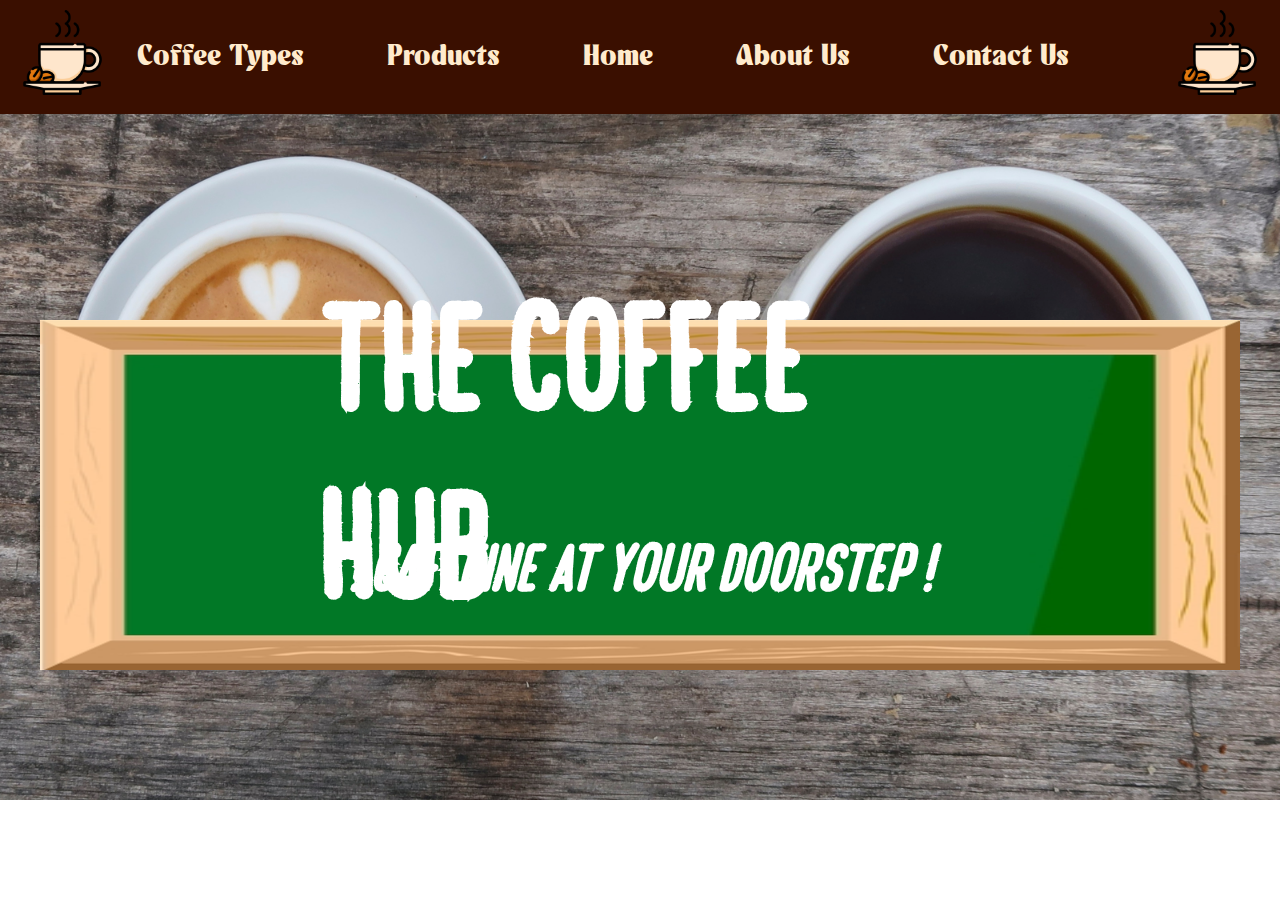
<file: index.html>
<!DOCTYPE html>
<html lang="en">
<head>
    <meta charset="UTF-8">
    <meta name="viewport" content="width=device-width, initial-scale=1.0">
    <title>The Coffee Hub | Homepage</title>
    <link rel="icon" type="png" href="coffee-cup.png">
    <link rel="stylesheet" href="styles.css">
</head>
<body>
    <nav class="navbar">
        <div class="navdiv">
            <div class="logo">
                <a href="index.html"><img src="coffee-cup.png" alt="coffee-cup" width="85px" height="85px"></a>
            </div>
            <div class="navitems">
                <li><a href="coffee_types.html">Coffee Types</a></li>
                <li><a href="product.html">Products</a></li>
                <li><a href="index.html">Home</a></li>
                <li><a href="about_us.html">About Us</a></li>
                <li><a href="contact_us.html">Contact Us</a></li>
            </div>
            <div class="logo">
                <a href="index.html"><img src="coffee-cup.png" alt="coffee-cup" width="85px" height="85px"></a>
            </div>
        </div>
    </nav>

    <img src="blackboard.jpeg" alt="blackboard" class="blackboard" width="1200" height="350">
    <div class="heading">
        <h1><b>The Coffee Hub</b></h1>
    </div>
    <div class="subhead">
        <h2><i>! Caffeine at your doorstep !</i></h2>
    </div>
    
    
</body>
</html>
</file>
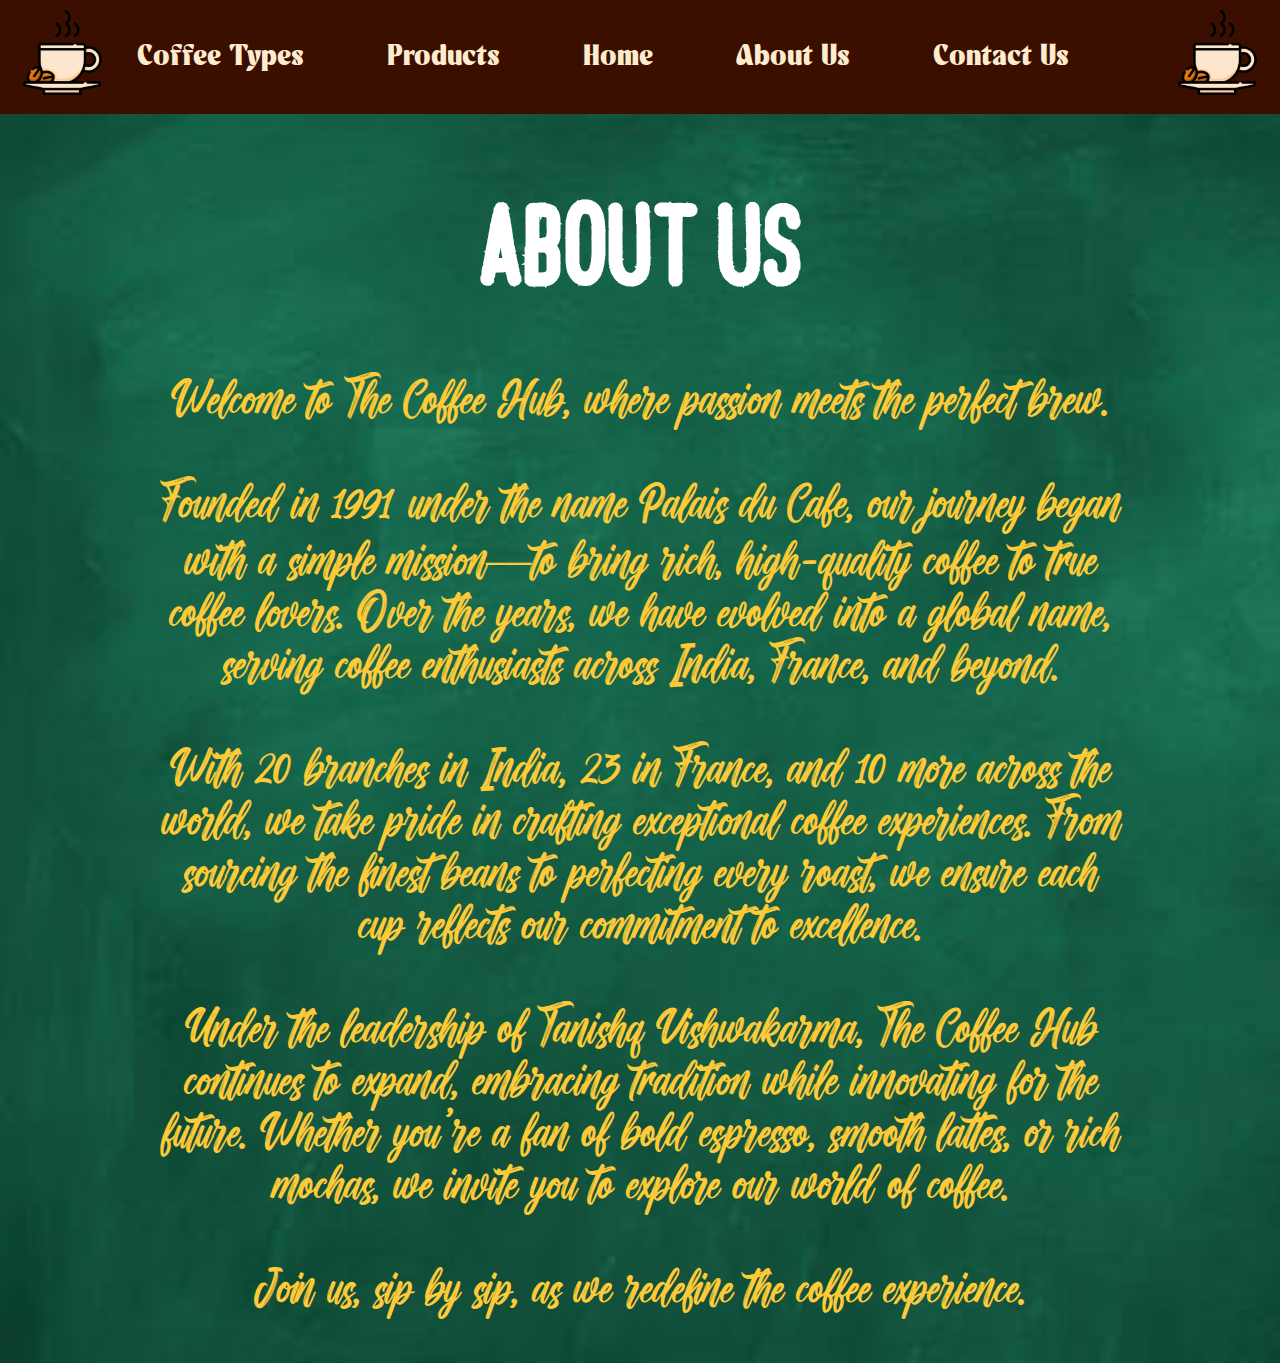
<file: about_us.html>
<!DOCTYPE html>
<html lang="en">
<head>
    <meta charset="UTF-8">
    <meta name="viewport" content="width=device-width, initial-scale=1.0">
    <title>The Coffee Hub | About Us</title>
    <link rel="icon" type="png" href="coffee-cup.png">
    <link rel="stylesheet" href="styles3.css">
</head>
<body>
    <nav class="navbar">
        <div class="navdiv">
            <div class="logo">
                <a href="index.html"><img src="coffee-cup.png" alt="coffee-cup" width="85px" height="85px"></a>
            </div>
            <div class="navitems">
                <li><a href="coffee_types.html">Coffee Types</a></li>
                <li><a href="product.html">Products</a></li>
                <li><a href="index.html">Home</a></li>
                <li><a href="about_us.html">About Us</a></li>
                <li><a href="contact_us.html">Contact Us</a></li>
            </div>
            <div class="logo">
                <a href="index.html"><img src="coffee-cup.png" alt="coffee-cup" width="85px" height="85px"></a>
            </div>
        </div>
    </nav>
    
    <h1 class="page_head">About Us</h1>

    <p class="aboutus">
        Welcome to The Coffee Hub, where passion meets the perfect brew.<br><br>

        Founded in 1991 under the name Palais du Café, our journey began with a simple mission—to bring rich,
         high-quality coffee to true coffee lovers. Over the years, we have evolved into a global name, serving coffee enthusiasts across India, France, and beyond.<br><br>

        With 20 branches in India, 23 in France, and 10 more across the world, we take pride in crafting exceptional coffee experiences. From sourcing the finest beans to perfecting every roast, we ensure each cup reflects our commitment to excellence.<br><br>

        Under the leadership of Tanishq Vishwakarma, The Coffee Hub continues to expand, embracing tradition while innovating for the future. Whether you’re a fan of bold espresso, smooth lattes, or rich mochas, we invite you to explore our world of coffee.<br><br>

        Join us, sip by sip, as we redefine the coffee experience.
    </p>
    
    
</body>
</html>
</file>
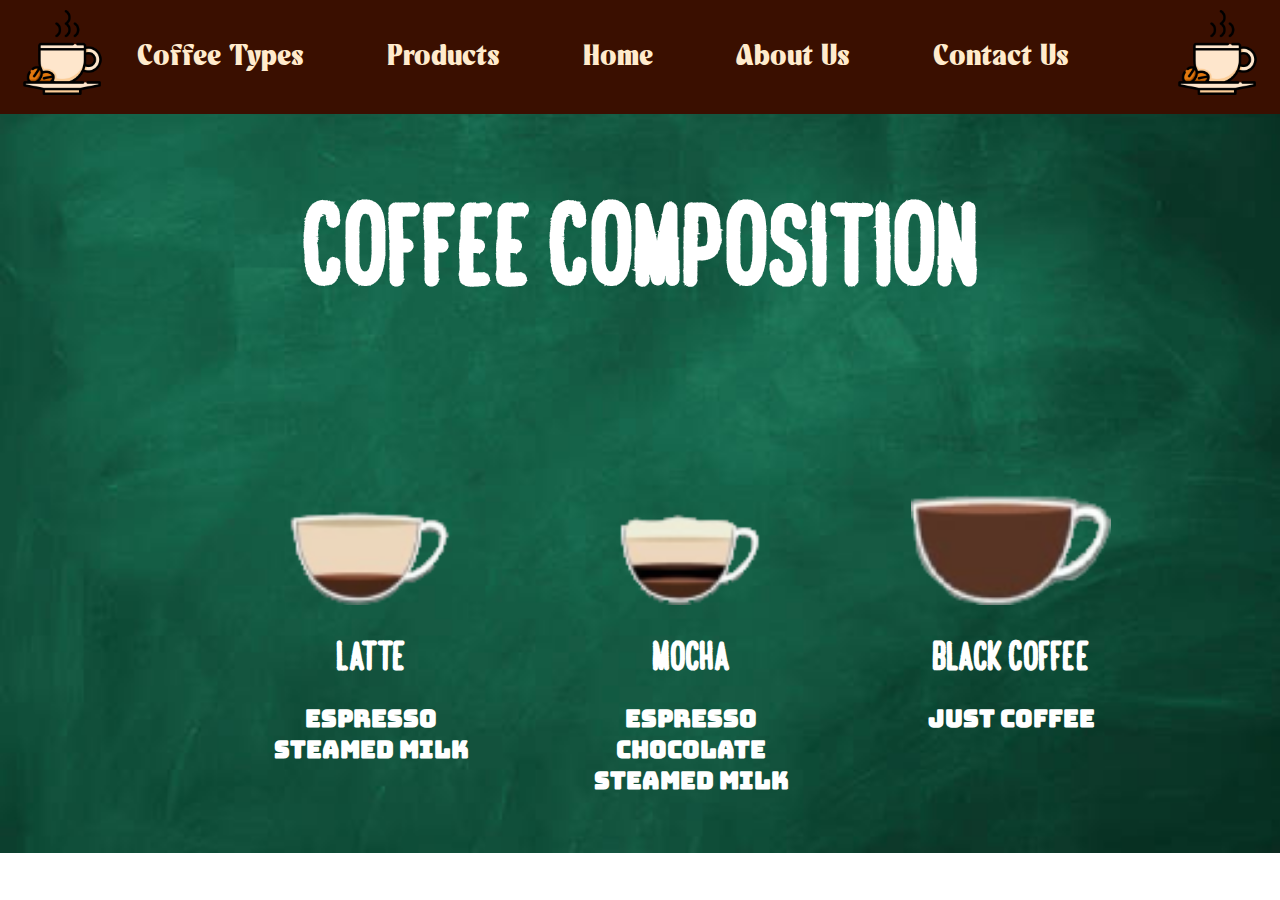
<file: coffee_types.html>
<!DOCTYPE html>
<html lang="en">
<head>
    <meta charset="UTF-8">
    <meta name="viewport" content="width=device-width, initial-scale=1.0">
    <title>The Coffee Hub | Coffee Composition</title>
    <link rel="icon" type="png" href="coffee-cup.png">
    <link rel="stylesheet" href="styles2.css">
</head>
<body>
    <nav class="navbar">
        <div class="navdiv">
            <div class="logo">
                <a href="index.html"><img src="coffee-cup.png" alt="coffee-cup" width="85px" height="85px"></a>
            </div>
            <div class="navitems">
                <li><a href="coffee_types.html">Coffee Types</a></li>
                <li><a href="product.html">Products</a></li>
                <li><a href="index.html">Home</a></li>
                <li><a href="about_us.html">About Us</a></li>
                <li><a href="contact_us.html">Contact Us</a></li>
            </div>
            <div class="logo">
                <a href="index.html"><img src="coffee-cup.png" alt="coffee-cup" width="85px" height="85px"></a>
            </div>
        </div>
    </nav>
    
    <h1 class="page_head">Coffee Composition</h1>

    <div class="itemsdiv">
        <div class="latte">
            <img src="latte-type.png" alt="latte" height="200" width="200">
            <h1>Latte</h1>
            <h2 style="font-family: 'bungee';">
                Espresso
                Steamed Milk
            </h2>
        </div>

        <div class="mocha">
            <img src="mocha-type.png" alt="mocha" height="200" width="200">
            <h1>Mocha</h1>
            <h2 style="font-family: 'bungee';">
                Espresso
                Chocolate
                Steamed Milk
            </h2>
        </div>

        <div class="black-coffee">
            <img src="black-coffee-type.png" alt="black-coffee" height="200" width="200">
            <h1>Black Coffee</h1>
            <h2 style="font-family: 'bungee';">Just Coffee</h2>
        </div>
    </div>
    
    
</body>
</html>
</file>
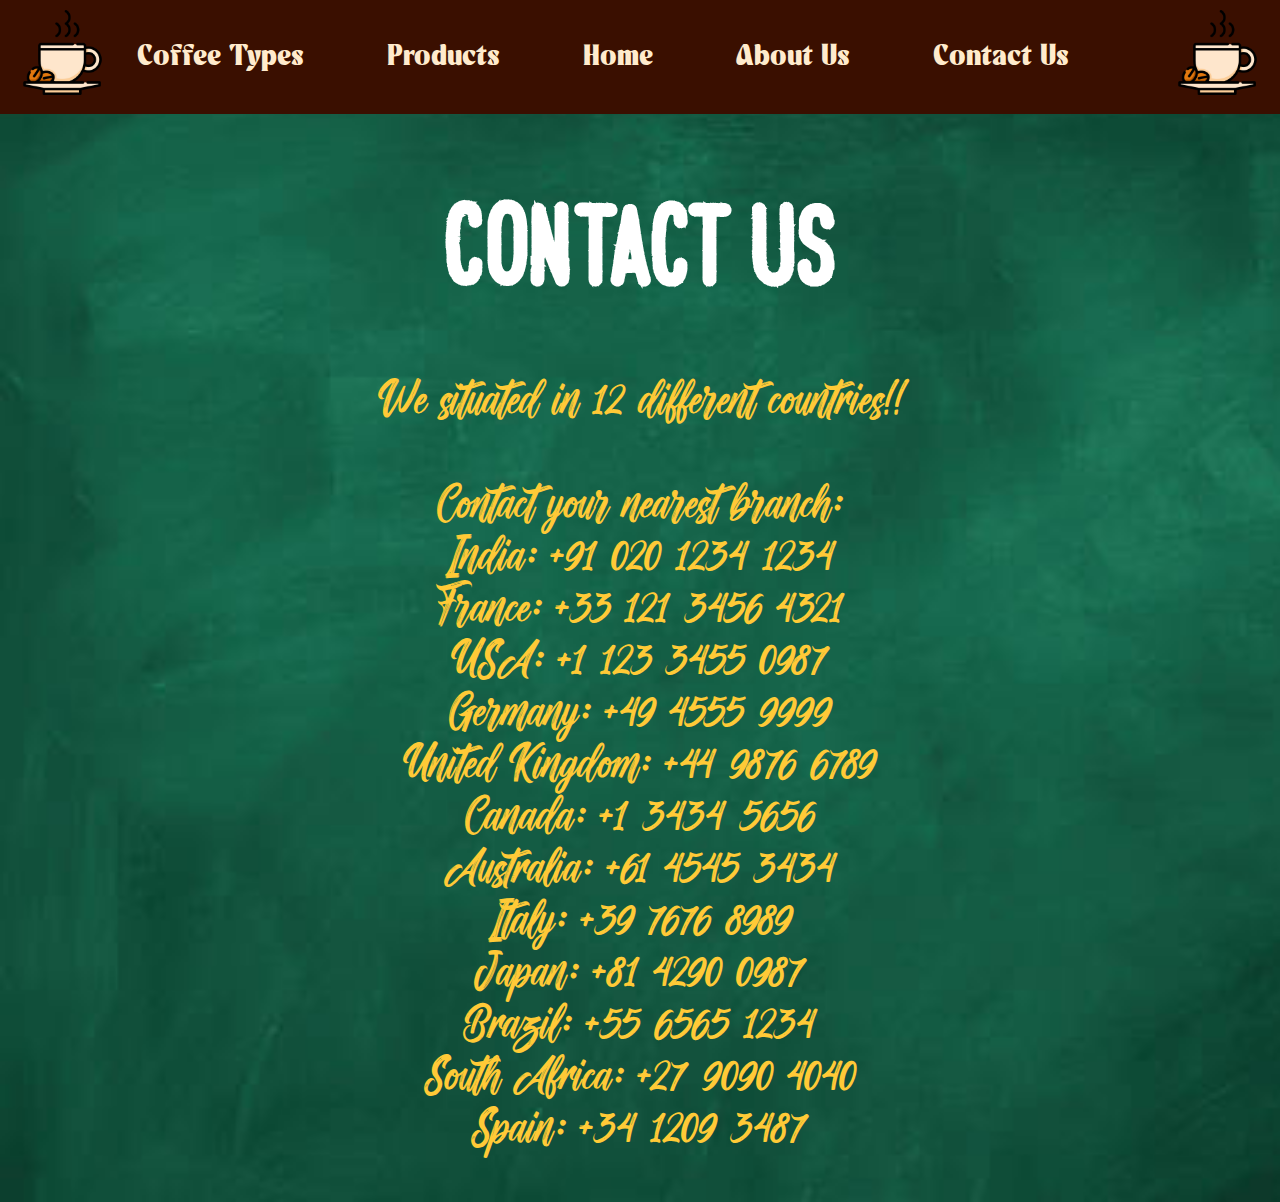
<file: contact_us.html>
<!DOCTYPE html>
<html lang="en">
<head>
    <meta charset="UTF-8">
    <meta name="viewport" content="width=device-width, initial-scale=1.0">
    <title>The Coffee Hub | Contact Us</title>
    <link rel="icon" type="png" href="coffee-cup.png">
    <link rel="stylesheet" href="styles3.css">
</head>
<body>
    <nav class="navbar">
        <div class="navdiv">
            <div class="logo">
                <a href="index.html"><img src="coffee-cup.png" alt="coffee-cup" width="85px" height="85px"></a>
            </div>
            <div class="navitems">
                <li><a href="coffee_types.html">Coffee Types</a></li>
                <li><a href="product.html">Products</a></li>
                <li><a href="index.html">Home</a></li>
                <li><a href="about_us.html">About Us</a></li>
                <li><a href="contact_us.html">Contact Us</a></li>
            </div>
            <div class="logo">
                <a href="index.html"><img src="coffee-cup.png" alt="coffee-cup" width="85px" height="85px"></a>
            </div>
        </div>
    </nav>
    
    <h1 class="page_head">Contact Us</h1>

    <p class="aboutus">
        We situated in 12 different countries!!<br><br>
        Contact your nearest branch:<br>
        India: +91 020 1234 1234<br>
        France: +33 121 3456 4321<br>
        USA: +1 123 3455 0987<br>
        Germany: +49 4555 9999<br>
        United Kingdom: +44 9876 6789<br>
        Canada: +1 3434 5656<br>
        Australia: +61 4545 3434<br>
        Italy: +39 7676 8989<br>
        Japan: +81 4290 0987<br>
        Brazil: +55 6565 1234<br>
        South Africa: +27 9090 4040<br>
        Spain: +34 1209 3487
    </p>
    
    
</body>
</html>
</file>
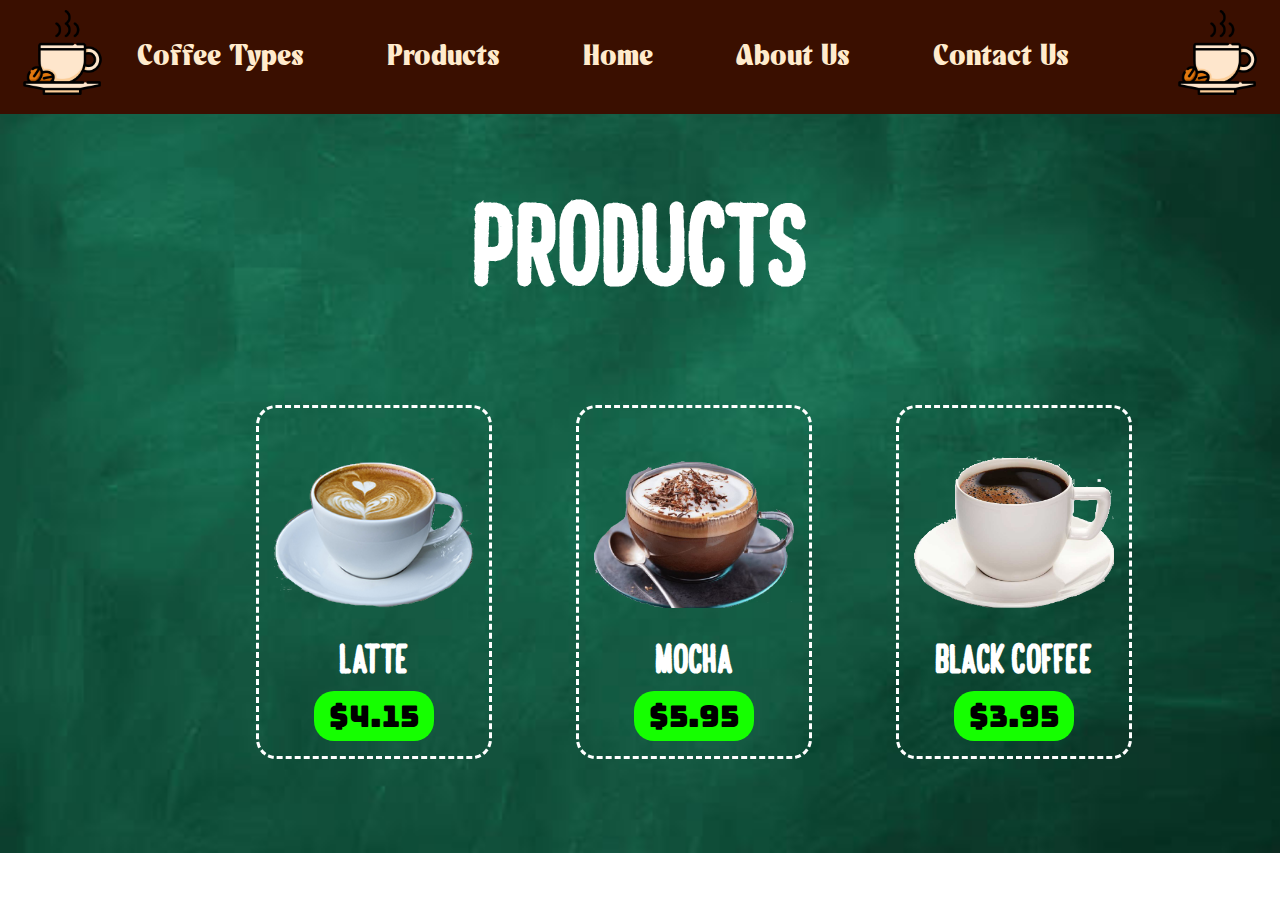
<file: product.html>
<!DOCTYPE html>
<html lang="en">
<head>
    <meta charset="UTF-8">
    <meta name="viewport" content="width=device-width, initial-scale=1.0">
    <title>The Coffee Hub | Products</title>
    <link rel="icon" type="png" href="coffee-cup.png">
    <link rel="stylesheet" href="styles1.css">
</head>
<body>
    <nav class="navbar">
        <div class="navdiv">
            <div class="logo">
                <a href="index.html"><img src="coffee-cup.png" alt="coffee-cup" width="85px" height="85px"></a>
            </div>
            <div class="navitems">
                <li><a href="coffee_types.html">Coffee Types</a></li>
                <li><a href="product.html">Products</a></li>
                <li><a href="index.html">Home</a></li>
                <li><a href="about_us.html">About Us</a></li>
                <li><a href="contact_us.html">Contact Us</a></li>
            </div>
            <div class="logo">
                <a href="index.html"><img src="coffee-cup.png" alt="coffee-cup" width="85px" height="85px"></a>
            </div>
        </div>
    </nav>
    
    <h1 class="page_head">Products</h1>

    <div class="itemsdiv">
        <div class="latte">
            <img src="latte-small.png" alt="latte" height="200" width="200">
            <h1>Latte</h1>
            <button>$4.15</button>
        </div>

        <div class="mocha">
            <img src="mocha.png" alt="mocha" height="200" width="200">
            <h1>Mocha</h1>
            <button>$5.95</button>
        </div>

        <div class="black-coffee">
            <img src="black-coffee.png" alt="black-coffee" height="200" width="200">
            <h1>Black Coffee</h1>
            <button>$3.95</button>
        </div>
    </div>
    
    
</body>
</html>
</file>
<file: styles.css>
.navbar{
    background-color: rgb(58, 15, 0);
    font-family: 'title-font';
    padding-left: 20px; 
    padding-right: 20px;
    font-size: 30px;
}

@font-face {
    font-family: 'title-font';
    src: url(CSAlstonDrawn-Regular_demo.otf);
}

@font-face {
    font-family: 'Chalk-Font';
    src: url(blackboard_font.otf);
}

.heading{
    font-family: 'Chalk-Font';
    font-size: 60px;
    position: absolute;
    top: 50%;
    left: 50%;
    -ms-transform: translateX(-50%) translateY(-50%);
    -webkit-transform: translate(-50%,-50%);
    transform: translate(-50%,-50%);
    color: rgb(255, 255, 255);
}
.subhead{
    font-family: 'Chalk-Font';
    font-size: 35px;
    
    position: absolute;
    top: 63%;
    left: 50%;
    -ms-transform: translateX(-50%) translateY(-50%);
    -webkit-transform: translate(-50%,-50%);
    transform: translate(-50%,-50%);
    color: rgb(255, 255, 255);
    
}

.blackboard{
    position: absolute;
    top: 55%;
    left: 50%;
    -ms-transform: translateX(-50%) translateY(-50%);
    -webkit-transform: translate(-50%,-50%);
    transform: translate(-50%,-50%);
}

body{
    margin: auto;
    padding: auto;
    background-image: url(background.jpg);
    background-repeat: no-repeat;
    background-size: cover;
}

.navdiv{
    display: flex;
    align-items: center;
    
}

.logo{
    margin-top: 10px;
    margin-bottom: 10px;
}

li{
    display: inline-block;
    margin-right: 75px; 
    margin-left: 75;
}

.navitems{
    display: flexbox;
    margin-left: auto;
    margin-right: auto;
}

a{
    text-decoration: none;
    color: blanchedalmond;
}

a:hover{
    font-size: 37px;
}
</file>
<file: styles3.css>
.navbar{
    background-color: rgb(58, 15, 0);
    font-family: 'title-font';
    padding-left: 20px; 
    padding-right: 20px;
    font-size: 30px;
}

@font-face {
    font-family: 'title-font';
    src: url(CSAlstonDrawn-Regular_demo.otf);
}

@font-face {
    font-family: 'Chalk-Font';
    src: url(blackboard_font.otf);
}

@font-face {
    font-family: 'bungee';
    src: url(Bungee-Regular.ttf);
}

@font-face {
    font-family: 'awesome';
    src: url(Awesome.ttf);
}

.heading{
    font-family: 'Chalk-Font';
    font-size: 60px;
    position: absolute;
    top: 50%;
    left: 50%;
    -ms-transform: translateX(-50%) translateY(-50%);
    -webkit-transform: translate(-50%,-50%);
    transform: translate(-50%,-50%);
    color: rgb(255, 255, 255);
}
.subhead{
    font-family: 'Chalk-Font';
    font-size: 35px;
    
    position: absolute;
    top: 63%;
    left: 50%;
    -ms-transform: translateX(-50%) translateY(-50%);
    -webkit-transform: translate(-50%,-50%);
    transform: translate(-50%,-50%);
    color: rgb(255, 255, 255);
    
}

.blackboard{
    position: absolute;
    top: 55%;
    left: 50%;
    -ms-transform: translateX(-50%) translateY(-50%);
    -webkit-transform: translate(-50%,-50%);
    transform: translate(-50%,-50%);
}

body{
    margin: auto;
    padding: auto;
    background-image: url(blackboard-green.jpg);
    background-repeat: no-repeat;
    background-size: cover;
}

.navdiv{
    display: flex;
    align-items: center;
    
}

.logo{
    margin-top: 10px;
    margin-bottom: 10px;
}

li{
    display: inline-block;
    margin-right: 75px; 
    margin-left: 75;
}

.navitems{
    display: flexbox;
    margin-left: auto;
    margin-right: auto;
}

a{
    text-decoration: none;
    color: blanchedalmond;
}

a:hover{
    font-size: 37px;
}

.latte{
    text-align: center;
    font-family: 'Chalk-Font';
    color: white;
    width: 230px;
    position: absolute;
    top: 45%;
    left: 20%;
}

.mocha{
    text-align: center;
    font-family: 'Chalk-Font';
    color: white;
    width: 230px;
    position: absolute;
    top: 45%;
    left: 45%;
}

.black-coffee{
    text-align: center;
    font-family: 'Chalk-Font';
    color: white;
    width: 230px;
    position: absolute;
    top: 45%;
    left: 70%;
    
}

.page_head{
    text-align: center;
    font-size: 90px;
    font-family: 'Chalk-Font';
    color: white;
}

button{
    background-color: rgb(21, 255, 0);
    font-family: 'bungee';
    font-size: 30px;
    color: black;
    width: 120px;
    height: 50px;
    position: relative;
    bottom: 15px;
    border-style: none;
    border-radius: 20px;
}

.aboutus{
    font-family: 'awesome';
    font-size: 45px;
    margin-left: 160px;
    margin-right: 160px;
    color: rgb(255, 202, 55);
    text-align: center;
}
</file>
<file: styles2.css>
.navbar{
    background-color: rgb(58, 15, 0);
    font-family: 'title-font';
    padding-left: 20px; 
    padding-right: 20px;
    font-size: 30px;
}

@font-face {
    font-family: 'title-font';
    src: url(CSAlstonDrawn-Regular_demo.otf);
}

@font-face {
    font-family: 'Chalk-Font';
    src: url(blackboard_font.otf);
}

@font-face {
    font-family: 'bungee';
    src: url(Bungee-Regular.ttf);
}

.heading{
    font-family: 'Chalk-Font';
    font-size: 60px;
    position: absolute;
    top: 50%;
    left: 50%;
    -ms-transform: translateX(-50%) translateY(-50%);
    -webkit-transform: translate(-50%,-50%);
    transform: translate(-50%,-50%);
    color: rgb(255, 255, 255);
}
.subhead{
    font-family: 'Chalk-Font';
    font-size: 35px;
    
    position: absolute;
    top: 63%;
    left: 50%;
    -ms-transform: translateX(-50%) translateY(-50%);
    -webkit-transform: translate(-50%,-50%);
    transform: translate(-50%,-50%);
    color: rgb(255, 255, 255);
    
}

.blackboard{
    position: absolute;
    top: 55%;
    left: 50%;
    -ms-transform: translateX(-50%) translateY(-50%);
    -webkit-transform: translate(-50%,-50%);
    transform: translate(-50%,-50%);
}

body{
    margin: auto;
    padding: auto;
    background-image: url(blackboard-green.jpg);
    background-repeat: no-repeat;
    background-size: cover;
}

.navdiv{
    display: flex;
    align-items: center;
    
}

.logo{
    margin-top: 10px;
    margin-bottom: 10px;
}

li{
    display: inline-block;
    margin-right: 75px; 
    margin-left: 75;
}

.navitems{
    display: flexbox;
    margin-left: auto;
    margin-right: auto;
}

a{
    text-decoration: none;
    color: blanchedalmond;
}

a:hover{
    font-size: 37px;
}

.latte{
    text-align: center;
    font-family: 'Chalk-Font';
    color: white;
    width: 230px;
    position: absolute;
    top: 45%;
    left: 20%;
}

.mocha{
    text-align: center;
    font-family: 'Chalk-Font';
    color: white;
    width: 230px;
    position: absolute;
    top: 45%;
    left: 45%;
}

.black-coffee{
    text-align: center;
    font-family: 'Chalk-Font';
    color: white;
    width: 230px;
    position: absolute;
    top: 45%;
    left: 70%;
    
}

.page_head{
    text-align: center;
    font-size: 90px;
    font-family: 'Chalk-Font';
    color: white;
}

button{
    background-color: rgb(21, 255, 0);
    font-family: 'bungee';
    font-size: 30px;
    color: black;
    width: 120px;
    height: 50px;
    position: relative;
    bottom: 15px;
    border-style: none;
    border-radius: 20px;
}
</file>
<file: styles1.css>
.navbar{
    background-color: rgb(58, 15, 0);
    font-family: 'title-font';
    padding-left: 20px; 
    padding-right: 20px;
    font-size: 30px;
}

@font-face {
    font-family: 'title-font';
    src: url(CSAlstonDrawn-Regular_demo.otf);
}

@font-face {
    font-family: 'Chalk-Font';
    src: url(blackboard_font.otf);
}

@font-face {
    font-family: 'bungee';
    src: url(Bungee-Regular.ttf);
}

.heading{
    font-family: 'Chalk-Font';
    font-size: 60px;
    position: absolute;
    top: 50%;
    left: 50%;
    -ms-transform: translateX(-50%) translateY(-50%);
    -webkit-transform: translate(-50%,-50%);
    transform: translate(-50%,-50%);
    color: rgb(255, 255, 255);
}
.subhead{
    font-family: 'Chalk-Font';
    font-size: 35px;
    
    position: absolute;
    top: 63%;
    left: 50%;
    -ms-transform: translateX(-50%) translateY(-50%);
    -webkit-transform: translate(-50%,-50%);
    transform: translate(-50%,-50%);
    color: rgb(255, 255, 255);
    
}

.blackboard{
    position: absolute;
    top: 55%;
    left: 50%;
    -ms-transform: translateX(-50%) translateY(-50%);
    -webkit-transform: translate(-50%,-50%);
    transform: translate(-50%,-50%);
}

body{
    margin: auto;
    padding: auto;
    background-image: url(blackboard-green.jpg);
    background-repeat: no-repeat;
    background-size: cover;
}

.navdiv{
    display: flex;
    align-items: center;
    
}

.logo{
    margin-top: 10px;
    margin-bottom: 10px;
}

li{
    display: inline-block;
    margin-right: 75px; 
    margin-left: 75;
}

.navitems{
    display: flexbox;
    margin-left: auto;
    margin-right: auto;
}

a{
    text-decoration: none;
    color: blanchedalmond;
}

a:hover{
    font-size: 37px;
}

.latte{
    text-align: center;
    font-family: 'Chalk-Font';
    color: white;
    border-style: dashed;
    border-width: 3px;
    border-color: white;
    width: 230px;
    position: absolute;
    top: 45%;
    left: 20%;
    border-radius: 20px;
}

.mocha{
    text-align: center;
    font-family: 'Chalk-Font';
    color: white;
    border-style: dashed;
    border-width: 3px;
    border-color: white;
    width: 230px;
    position: absolute;
    top: 45%;
    left: 45%;
    border-radius: 20px;
}

.black-coffee{
    text-align: center;
    font-family: 'Chalk-Font';
    color: white;
    border-style: dashed;
    border-width: 3px;
    border-color: white;
    width: 230px;
    position: absolute;
    top: 45%;
    left: 70%;
    border-radius: 20px;
}

.page_head{
    text-align: center;
    font-size: 90px;
    font-family: 'Chalk-Font';
    color: white;
}

button{
    background-color: rgb(21, 255, 0);
    font-family: 'bungee';
    font-size: 30px;
    color: black;
    width: 120px;
    height: 50px;
    position: relative;
    bottom: 15px;
    border-style: none;
    border-radius: 20px;
}
</file>
